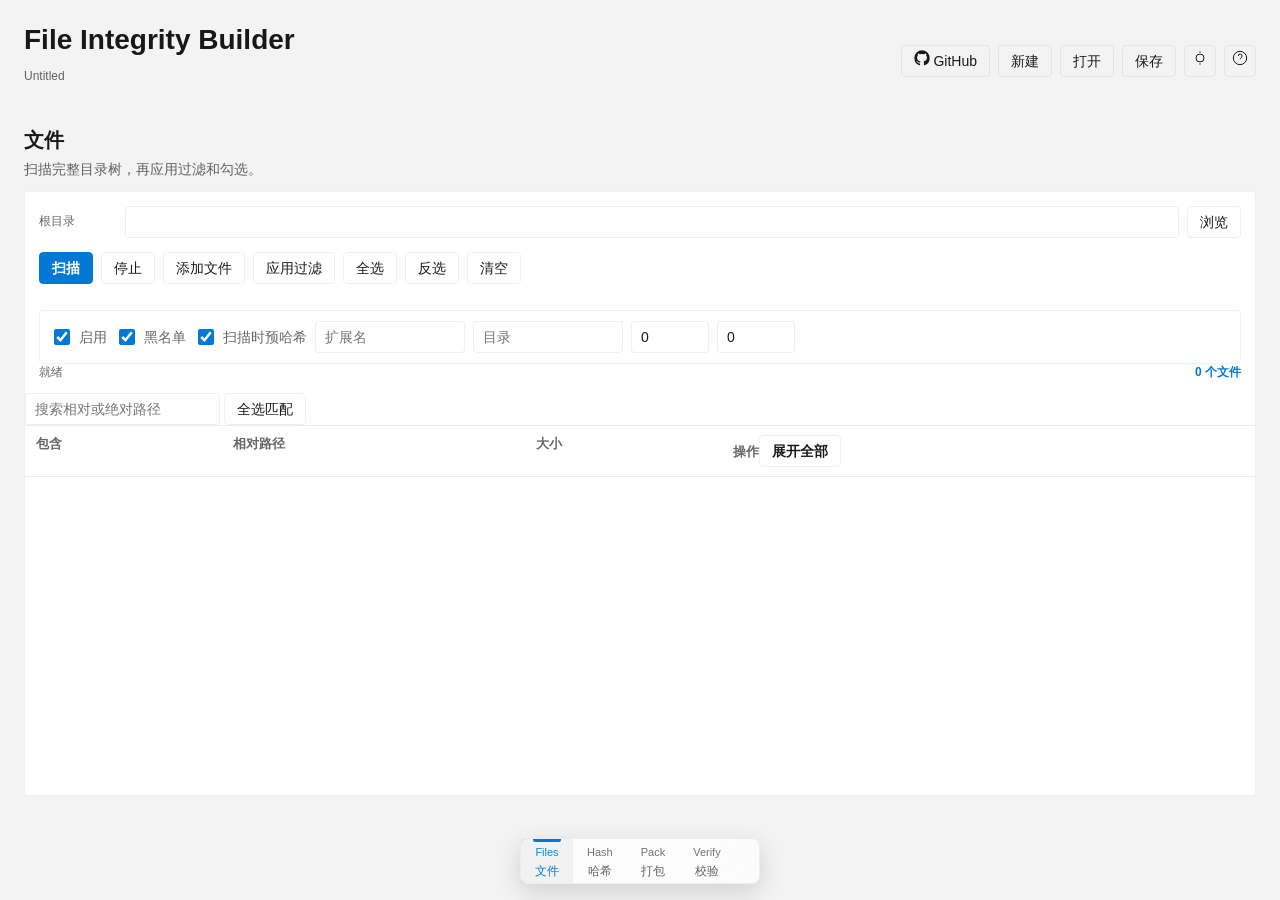
<file: crates/builder/ui/index.html>
<!doctype html>
<html lang="zh-CN">
  <head>
    <meta charset="utf-8" />
    <meta name="viewport" content="width=device-width, initial-scale=1" />
    <title>File Integrity Builder</title>
    <link rel="stylesheet" href="styles.css" />
  </head>
  <body>
    <main class="app">
      <header class="topbar">
        <div class="identity">
          <h1>File Integrity Builder</h1>
          <p id="projectName" class="hint">Untitled</p>
        </div>
        <div class="topbar-actions">
          <button id="openGitHub" class="ghost" aria-label="打开 GitHub 仓库" title="打开 GitHub 仓库">
            <svg viewBox="0 0 24 24" aria-hidden="true" class="brand-icon">
              <path d="M12 .5A11.5 11.5 0 0 0 .5 12a11.5 11.5 0 0 0 7.86 10.92c.58.1.79-.25.79-.55v-2.16c-3.2.7-3.88-1.36-3.88-1.36-.53-1.34-1.29-1.7-1.29-1.7-1.05-.72.08-.7.08-.7 1.16.08 1.77 1.19 1.77 1.19 1.03 1.77 2.7 1.26 3.36.96.1-.75.4-1.26.73-1.55-2.55-.29-5.24-1.28-5.24-5.7 0-1.26.45-2.29 1.19-3.1-.12-.29-.52-1.46.11-3.05 0 0 .97-.31 3.18 1.18a11 11 0 0 1 5.8 0c2.2-1.49 3.17-1.18 3.17-1.18.63 1.59.23 2.76.11 3.05.74.81 1.19 1.84 1.19 3.1 0 4.43-2.7 5.4-5.27 5.69.42.36.79 1.08.79 2.17v3.21c0 .3.21.66.8.55A11.5 11.5 0 0 0 23.5 12A11.5 11.5 0 0 0 12 .5z"/>
            </svg>
            GitHub
          </button>
          <button id="newProject" class="ghost">新建</button>
          <button id="openProject" class="ghost">打开</button>
          <button id="saveProject" class="ghost">保存</button>
          <button id="themeToggle" class="ghost icon-button" aria-label="切换主题" title="切换主题">
            <svg viewBox="0 0 24 24" aria-hidden="true"><path d="M12 4V2m0 20v-2m0-14a6 6 0 100 12 6 6 0 000-12z"/></svg>
          </button>
          <button id="tutorialButton" class="ghost icon-button" aria-label="教程" title="教程">
            <svg viewBox="0 0 24 24" aria-hidden="true">
              <circle cx="12" cy="12" r="10" />
              <path d="M9.4 9a2.8 2.8 0 1 1 5.2 1.4c0 1.7-2.6 2.2-2.6 3.6" />
              <path d="M12 17.2h.01" />
            </svg>
          </button>
        </div>
      </header>

      <section id="panel-files" class="page">
        <div class="page-header">
          <h2>文件</h2>
          <p>扫描完整目录树，再应用过滤和勾选。</p>
        </div>
        <section class="card">
          <div class="field-row">
            <label class="field-label" for="rootPath">根目录</label>
            <input id="rootPath" type="text" autocomplete="off" spellcheck="false" />
            <button id="browseRoot" class="ghost">浏览</button>
          </div>
          <div class="toolbar">
            <button id="scan" class="primary">扫描</button>
            <button id="stopScan" class="ghost">停止</button>
            <button id="addFiles" class="ghost">添加文件</button>
            <button id="applyFilters" class="ghost">应用过滤</button>
            <button id="selectAll" class="ghost">全选</button>
            <button id="invertSelection" class="ghost">反选</button>
            <button id="clearFiles" class="ghost">清空</button>
          </div>
          <div class="filters">
            <label><input id="filterEnabled" type="checkbox" checked /> 启用</label>
            <label><input id="filterBlacklist" type="checkbox" checked /> 黑名单</label>
            <label><input id="prehashEnabled" type="checkbox" checked /> 扫描时预哈希</label>
            <input id="extensions" type="text" placeholder="扩展名" />
            <input id="folders" type="text" placeholder="目录" />
            <input id="minSize" type="number" min="0" value="0" title="最小 KB" />
            <input id="maxSize" type="number" min="0" value="0" title="最大 KB" />
          </div>
          <div class="status-row">
            <span id="scanStatus" class="hint" aria-live="polite">就绪</span>
            <span id="fileCount" class="badge">0 个文件</span>
          </div>
          <div class="table-tools">
            <input id="fileSearch" type="search" placeholder="搜索相对或绝对路径" aria-label="搜索相对或绝对路径" />
            <button id="selectAllMatches" class="ghost">全选匹配</button>
          </div>
          <div class="table-wrap">
            <table>
              <thead>
                <tr><th>包含</th><th>相对路径</th><th>大小</th><th><span>操作</span><button id="expandAllFiles" class="ghost" aria-pressed="false">展开全部</button></th></tr>
              </thead>
              <tbody id="fileRows"></tbody>
            </table>
          </div>
        </section>
      </section>

      <section id="panel-hashes" class="page hidden">
        <div class="page-header">
          <h2>哈希</h2>
          <p>并行计算校验值，支持暂停与导出。</p>
        </div>
        <section class="card">
          <div class="toolbar">
            <label class="field-label" for="algorithm">算法</label>
            <select id="algorithm">
              <option value="sha256">SHA-256</option>
              <option value="sha512">SHA-512</option>
              <option value="md5">MD5</option>
            </select>
            <button id="startHash" class="primary">开始</button>
            <button id="pauseHash" class="ghost">暂停</button>
            <button id="stopHash" class="ghost">停止</button>
          </div>
          <div class="progress"><div id="hashBar"></div></div>
          <div class="status-row">
            <span id="hashStatus" class="hint" aria-live="polite">就绪</span>
            <span id="hashStats" class="badge">0 / 0</span>
          </div>
          <div class="table-wrap">
            <table>
              <thead><tr><th>状态</th><th>路径</th><th>哈希</th></tr></thead>
              <tbody id="hashRows"><tr><td colspan="3" class="empty">尚无结果</td></tr></tbody>
            </table>
          </div>
        </section>
      </section>

      <section id="panel-package" class="page hidden">
        <div class="page-header">
          <h2>打包</h2>
          <p>一键生成发布包；下方保留手动生成与高级配置。</p>
        </div>
        <section class="card">
          <h3 class="card-title">一键发布包</h3>
          <div class="form-grid">
            <label class="field-label" for="releaseChecklistName">发布清单</label>
            <select id="releaseChecklistName"></select>
          </div>
          <div class="status-row">
            <span id="releaseChecklistStatus" class="hint">尚未计算哈希；一键发布会自动生成 checksums.csv</span>
          </div>
          <div class="form-grid">
            <label class="field-label" for="packPath">发布根目录</label>
            <div class="input-row"><input id="packPath" type="text" spellcheck="false" /><button id="browsePack" class="ghost">浏览</button></div>
          </div>
          <div class="toolbar">
            <button id="createReleasePackage" class="primary">一键生成并打包</button>
          </div>
          <div class="status-row"><span id="releaseStatus" class="hint" aria-live="polite">就绪</span></div>
        </section>

        <details class="advanced-panel">
          <summary>高级配置</summary>

        <section class="card">
          <h3 class="card-title">校验记录</h3>
          <div class="form-grid">
            <label class="field-label" for="recordPath">校验记录 (.fitrec)</label>
            <div class="input-row"><input id="recordPath" type="text" spellcheck="false" /><button id="browseRecord" class="ghost">浏览</button></div>
            <label class="field-label" for="privateKeyPath">Ed25519 私钥</label>
            <div class="input-row"><input id="privateKeyPath" type="text" spellcheck="false" /><button id="browseKey" class="ghost">浏览</button><button id="makeKey" class="ghost">生成</button></div>
          </div>
          <div id="fitOutputWarning" class="warning-note hidden"></div>
        </section>

        <section class="card">
          <h3 class="card-title">文件恢复档案</h3>
          <div class="form-grid">
            <label class="field-label" for="recoveryMode">恢复模式</label>
            <select id="recoveryMode">
              <option value="crossFile" selected>跨文件整文件（推荐）</option>
              <option value="singleFile">单文件损坏修复</option>
              <option value="dual">单文件 + 跨文件</option>
            </select>
            <label class="field-label" for="dataShards">数据分片</label><input id="dataShards" type="number" min="1" max="254" value="16" />
            <label class="field-label" for="parityShards">纠错分片</label><input id="parityShards" type="number" min="1" max="254" value="4" />
            <label class="field-label" for="shardSize">分片大小 (MiB)</label><input id="shardSize" type="number" min="0.0625" step="0.0625" value="1" />
          </div>
          <div class="estimate-row">
            <span>预计恢复档案</span><strong id="recoveryEstimate">--</strong>
            <span>预计总输出</span><strong id="recoveryTotalEstimate">--</strong>
            <span>预计可恢复</span><strong id="recoveryRecoverable">--</strong>
            <span class="hint" id="recoveryEstimateDetail">选择源目录后自动计算</span>
          </div>
          <div class="toolbar">
            <button id="generate" class="primary">生成记录和纠错档案</button>
          </div>
          <div class="progress"><div id="recordBar"></div></div>
          <div class="status-row"><span id="recordStatus" class="hint" aria-live="polite">就绪</span></div>
        </section>

        <section class="card">
          <h3 class="card-title">验证器打包</h3>
          <div class="form-grid">
            <label class="field-label" for="verifierPath">验证器 EXE</label>
            <div class="input-row"><input id="verifierPath" type="text" readonly spellcheck="false" /><button id="locateVerifier" class="ghost">查找</button></div>
          </div>
          <div class="toolbar">
            <button id="packVerifier" class="ghost">打包验证器</button>
          </div>
        </section>

        <section class="card">
          <h3 class="card-title">清单管理</h3>
          <div class="toolbar">
            <select id="checklistName"></select>
            <button id="newChecklist" class="ghost">新建</button>
            <button id="deleteChecklist" class="ghost">删除</button>
          </div>
          <div class="form-grid">
            <label class="field-label" for="checksumPath">校验文件（可选）</label>
            <div class="input-row"><input id="checksumPath" type="text" spellcheck="false" /><button id="browseChecksum" class="ghost">浏览</button></div>
            <label class="field-label">格式</label>
            <div class="segmented">
              <label><input type="radio" name="checksumFormat" value="csv" checked /> CSV</label>
              <label><input type="radio" name="checksumFormat" value="sfv" /> SFV</label>
            </div>
            <label class="field-label" for="password">密码</label>
            <input id="password" type="password" autocomplete="new-password" />
          </div>
          <div class="toolbar">
            <button id="exportChecksum" class="primary">导出</button>
            <button id="importChecksum" class="ghost">导入</button>
            <button id="encryptChecksum" class="ghost">加密</button>
            <button id="decryptChecksum" class="ghost">解密导入</button>
            <button id="signChecksum" class="ghost">签名</button>
            <button id="verifyChecksum" class="ghost">验证签名</button>
          </div>
          <div class="status-row"><span id="checksumStatus" class="hint" aria-live="polite">就绪</span></div>
          <div class="table-wrap">
            <table>
              <thead><tr><th>状态</th><th>路径</th><th>哈希</th></tr></thead>
              <tbody id="checklistRows"><tr><td colspan="3" class="empty">尚无条目</td></tr></tbody>
            </table>
          </div>
        </section>
        </details>

        <section class="card help-card">
          <h3>恢复 / 纠错码使用方法</h3>
          <p>一键发布会把 <code>.fitrec</code>、<code>.fitrec.pub</code>、<code>.fitrec.parity</code> 和 <code>checksums.csv</code> 放入发布根目录下的 <code>.fit-support</code>；Verifier 会自动查找该目录。私钥不会放入发布包。</p>
          <ul>
            <li><strong>源目录隔离：</strong>尽量把发布根目录与源目录分开；若必须放在一起，程序会自动排除 <code>.fit-support</code>。</li>
            <li><strong>跨文件模式：</strong>按大小相近的文件分组，每个文件占用一个 lane。默认 16 + 4 约增加 25% 档案体积；一个文件完全缺失时，可使用同组健康文件和 parity 重建。</li>
            <li><strong>单文件模式：</strong>适合只保护损坏文件。8 + 4 可修复一个文件内 4 个坏分片，但默认不能重建已删除文件。</li>
            <li><strong>双层模式：</strong>先尝试单文件修复，缺失文件再用跨文件 parity 重建。体积约等于两种模式相加。</li>
            <li><strong>恢复目标：</strong>恢复文件写入单独输出目录，原始文件不会被覆写。若整个目录都不存在，仅靠 parity-only 档案无法凭空还原所有文件。</li>
            <li><strong>分发：</strong>校验至少需要 <code>.fitrec</code> 和 <code>.fitrec.pub</code>；要恢复文件还要给接收方 <code>.fitrec.parity</code>。Ed25519 私钥不要分发，单独保存在安全位置。</li>
            <li><strong>验证端操作：</strong>在「校验」页选择目标目录、记录和公钥；在「恢复」页选择 <code>.fitrec.parity</code>、目标目录和输出目录。</li>
          </ul>
        </section>
      </section>

      <section id="panel-verify" class="page hidden">
        <div class="page-header">
          <h2>校验</h2>
          <p>可选：用于发布前预检；接收方通常直接使用 Verifier。</p>
        </div>
        <section class="card">
          <div class="field-row">
            <label class="field-label" for="verifyPath">验证目录</label>
            <input id="verifyPath" type="text" autocomplete="off" spellcheck="false" />
            <button id="browseVerify" class="ghost">浏览</button>
          </div>
          <div class="toolbar">
            <button id="simulate" class="primary">开始验证</button>
            <button id="stopVerify" class="ghost">停止</button>
          </div>
          <div class="progress"><div id="verifyBar"></div></div>
          <div class="status-row"><span id="recordStatus" class="hint" aria-live="polite">就绪</span></div>
          <div class="summary">
            <div><span>通过</span><strong id="passed">0</strong></div>
            <div><span>失败</span><strong id="failed">0</strong></div>
            <div><span>缺失</span><strong id="missing">0</strong></div>
            <div><span>多余</span><strong id="extra">0</strong></div>
          </div>
          <div class="table-wrap details">
            <table>
              <thead><tr><th>状态</th><th>路径</th><th>期望</th><th>实际</th></tr></thead>
              <tbody id="verifyRows"><tr><td colspan="4" class="empty">尚无结果</td></tr></tbody>
            </table>
          </div>
        </section>
      </section>
    </main>

    <nav class="floating-nav" aria-label="主要导航">
      <button class="nav-item active" data-panel="panel-files" aria-current="page" data-tooltip="扫描目录树，管理包含与排除文件"><span class="icon">Files</span><span>文件</span></button>
      <button class="nav-item" data-panel="panel-hashes" data-tooltip="并行计算校验值，支持暂停、停止与进度"><span class="icon">Hash</span><span>哈希</span></button>
      <button class="nav-item" data-panel="panel-package" data-tooltip="生成签名记录和文件纠错档案，并打包验证器"><span class="icon">Pack</span><span>打包</span></button>
      <button class="nav-item" data-panel="panel-verify" data-tooltip="模拟目标目录验证，查看通过、缺失与多余文件"><span class="icon">Verify</span><span>校验</span></button>
    </nav>
    <div id="tutorialOverlay" class="tour-overlay" hidden role="dialog" aria-modal="true" aria-labelledby="tutorialTitle">
      <div class="tour-shade" data-edge="all"></div>
      <div class="tour-shade" data-edge="top"></div>
      <div class="tour-shade" data-edge="bottom"></div>
      <div class="tour-shade" data-edge="left"></div>
      <div class="tour-shade" data-edge="right"></div>
      <div class="tour-highlight"></div>
      <section class="tour-card">
        <header class="tour-card-header">
          <h2 id="tutorialTitle"></h2>
          <span id="tutorialProgress"></span>
        </header>
        <p id="tutorialBody"></p>
        <ul id="tutorialPoints" class="tour-points" hidden></ul>
        <footer class="tour-actions">
          <button id="tutorialSkip" class="ghost">跳过</button>
          <div class="tour-nav">
            <button id="tutorialPrev" class="ghost">上一步</button>
            <button id="tutorialNext" class="primary">下一步</button>
          </div>
        </footer>
      </section>
    </div>
    <div id="toastHost" class="toast-host" aria-live="polite"></div>
    <script src="app.js"></script>
  </body>
</html>
</file>
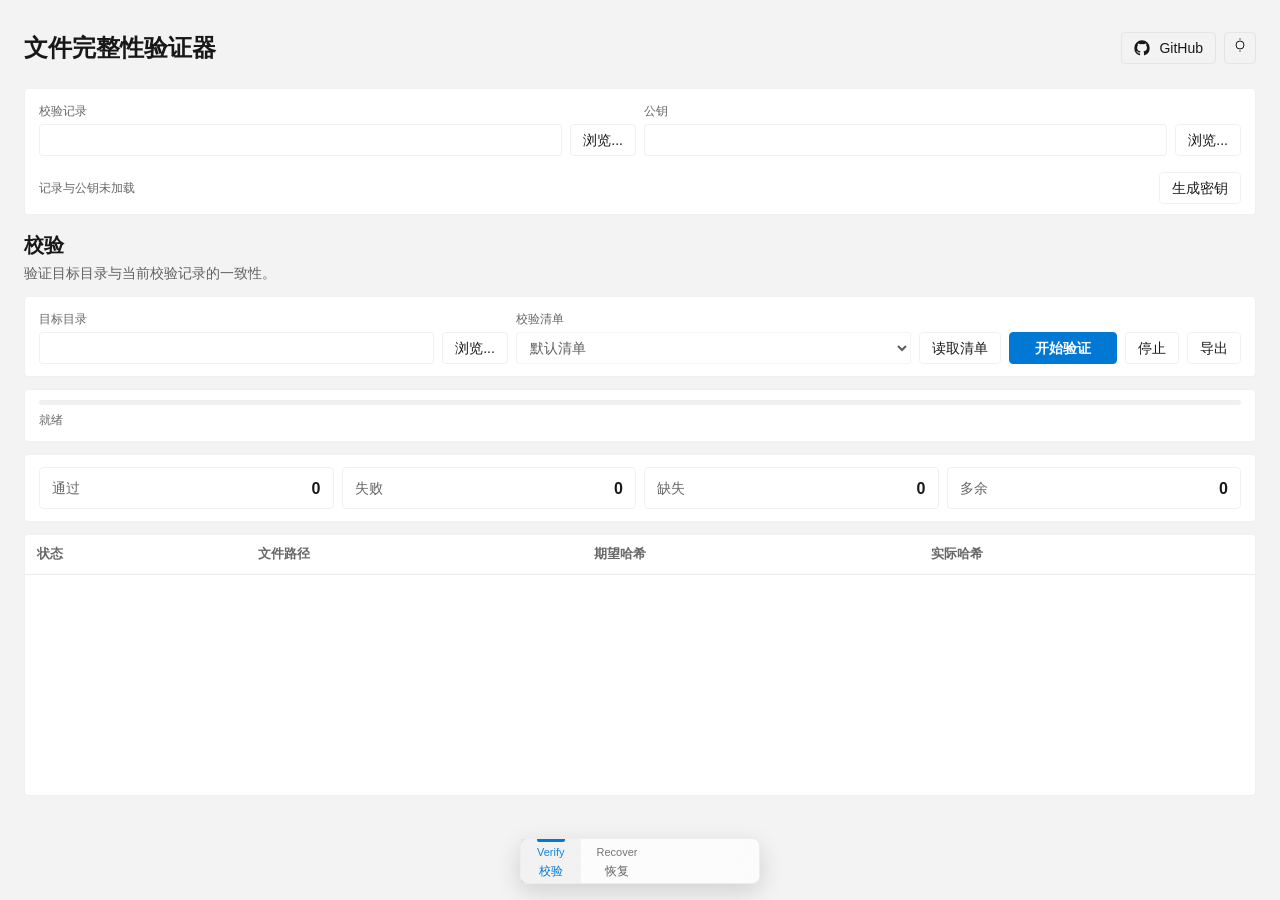
<file: crates/verifier/ui/index.html>
<!doctype html>
<html lang="zh-CN">
  <head>
    <meta charset="utf-8" />
    <meta name="viewport" content="width=device-width, initial-scale=1" />
    <title>File Integrity Verifier</title>
    <link rel="stylesheet" href="styles.css" />
  </head>
  <body>
    <main class="app">
      <header class="topbar">
        <h1>文件完整性验证器</h1>
        <div class="topbar-actions">
          <button id="openGitHub" class="ghost" aria-label="打开 GitHub 仓库" title="打开 GitHub 仓库">
            <svg viewBox="0 0 24 24" aria-hidden="true" class="brand-icon">
              <path d="M12 .5A11.5 11.5 0 0 0 .5 12a11.5 11.5 0 0 0 7.86 10.92c.58.1.79-.25.79-.55v-2.16c-3.2.7-3.88-1.36-3.88-1.36-.53-1.34-1.29-1.7-1.29-1.7-1.05-.72.08-.7.08-.7 1.16.08 1.77 1.19 1.77 1.19 1.03 1.77 2.7 1.26 3.36.96.1-.75.4-1.26.73-1.55-2.55-.29-5.24-1.28-5.24-5.7 0-1.26.45-2.29 1.19-3.1-.12-.29-.52-1.46.11-3.05 0 0 .97-.31 3.18 1.18a11 11 0 0 1 5.8 0c2.2-1.49 3.17-1.18 3.17-1.18.63 1.59.23 2.76.11 3.05.74.81 1.19 1.84 1.19 3.1 0 4.43-2.7 5.4-5.27 5.69.42.36.79 1.08.79 2.17v3.21c0 .3.21.66.8.55A11.5 11.5 0 0 0 23.5 12A11.5 11.5 0 0 0 12 .5z"/>
            </svg>
            GitHub
          </button>
          <button id="themeToggle" class="ghost icon-button" aria-label="切换主题" title="切换主题">
            <svg viewBox="0 0 24 24" aria-hidden="true"><path d="M12 4V2m0 20v-2m0-14a6 6 0 100 12 6 6 0 000-12z"/></svg>
          </button>
        </div>
      </header>

      <section class="panel source-panel" aria-label="记录来源">
        <label>
          <span>校验记录</span>
          <input id="recordPath" type="text" autocomplete="off" spellcheck="false" />
        </label>
        <button id="browseRecord" class="ghost">浏览...</button>

        <label>
          <span>公钥</span>
          <input id="publicKeyPath" type="text" autocomplete="off" spellcheck="false" />
        </label>
        <button id="browsePublicKey" class="ghost">浏览...</button>

        <div class="source-status">
          <span id="sourceStatus" class="hint">记录与公钥未加载</span>
          <button id="makeKey" class="ghost">生成密钥</button>
        </div>
      </section>

      <section id="panel-verify" class="page active">
        <div class="page-header">
          <h2>校验</h2>
          <p>验证目标目录与当前校验记录的一致性。</p>
        </div>

        <section class="panel controls">
          <label>
            <span>目标目录</span>
            <input id="targetPath" type="text" autocomplete="off" spellcheck="false" />
          </label>
          <button id="browseTarget" class="ghost">浏览...</button>

          <label>
            <span>校验清单</span>
            <select id="checklistName" disabled>
              <option value="">默认清单</option>
            </select>
          </label>
          <button id="inspectRecord" class="ghost">读取清单</button>

          <div class="button-group">
            <button id="start" class="primary">开始验证</button>
            <button id="stop" class="ghost">停止</button>
            <button id="export" class="ghost">导出</button>
          </div>
        </section>

        <section class="panel progress-panel">
          <div class="progress"><div id="progressBar"></div></div>
          <div id="verifyStatus" class="hint" aria-live="polite">就绪</div>
        </section>

        <section class="panel summary">
          <div class="summary-item"><span>通过</span><strong id="passed">0</strong></div>
          <div class="summary-item"><span>失败</span><strong id="failed">0</strong></div>
          <div class="summary-item"><span>缺失</span><strong id="missing">0</strong></div>
          <div class="summary-item"><span>多余</span><strong id="extra">0</strong></div>
        </section>

        <section class="panel results">
          <table>
            <thead>
              <tr>
                <th>状态</th>
                <th>文件路径</th>
                <th>期望哈希</th>
                <th>实际哈希</th>
              </tr>
            </thead>
            <tbody id="results"></tbody>
          </table>
        </section>
      </section>

      <section id="panel-recovery" class="page hidden">
        <div class="page-header">
          <h2>恢复</h2>
          <p>从 .fitrec.parity 档案重建损坏或缺失的目标文件。</p>
        </div>

        <section class="panel recovery-quick">
          <div class="quick-copy">
            <h3>一键修复</h3>
            <p>自动读取发布包的 <code>.fit-support</code>；重建文件写入独立时间戳目录，不会覆盖原文件。</p>
          </div>
          <div class="button-group">
            <button id="quickRecovery" class="primary">一键修复</button>
            <button id="stopRecovery" class="ghost">停止</button>
          </div>
        </section>

        <details id="recoveryAdvanced" class="panel advanced-panel">
          <summary>高级设置</summary>
          <div class="advanced-body">
            <section class="recovery-controls">
              <label>
                <span>恢复档案</span>
                <input id="recoveryPath" type="text" autocomplete="off" spellcheck="false" />
              </label>
              <button id="browseRecovery" class="ghost">浏览...</button>

              <label>
                <span>目标目录</span>
                <input id="recoveryTargetPath" type="text" autocomplete="off" spellcheck="false" />
              </label>
              <button id="browseRecoveryTarget" class="ghost">浏览...</button>

              <label>
                <span>恢复输出目录</span>
                <input id="recoveryOutputPath" type="text" autocomplete="off" spellcheck="false" />
              </label>
              <button id="browseRecoveryOutput" class="ghost">浏览...</button>

              <div class="button-group">
                <button id="inspectRecovery" class="ghost">读取档案</button>
                <button id="startRecovery" class="primary">手动恢复</button>
              </div>
            </section>
          </div>
        </details>

        <section class="panel progress-panel">
          <div class="progress"><div id="recoveryProgressBar"></div></div>
          <div id="recoveryStatus" class="hint" aria-live="polite">就绪</div>
        </section>

        <section class="panel summary five">
          <div class="summary-item"><span>已修复</span><strong id="repaired">0</strong></div>
          <div class="summary-item"><span>健康</span><strong id="healthy">0</strong></div>
          <div class="summary-item"><span>无法恢复</span><strong id="unrecoverable">0</strong></div>
          <div class="summary-item"><span>失败</span><strong id="recoveryFailed">0</strong></div>
          <div class="summary-item"><span>文件数</span><strong id="recoveryTotal">0</strong></div>
        </section>

        <section class="panel results">
          <table>
            <thead>
              <tr>
                <th>状态</th>
                <th>文件路径</th>
                <th>说明</th>
              </tr>
            </thead>
            <tbody id="recoveryResults"></tbody>
          </table>
        </section>

        <section class="panel recovery-help">
          <div class="help-body">
            <p><strong>一键修复：</strong>自动使用 <code>.fit-support</code> 中的恢复档案和公钥；输出目录在 <code>.fit-support/recovered-...</code> 下。</p>
            <p><strong>高级流程：</strong>展开高级设置后，可手动选择 <code>.fitrec.parity</code>、受损目标目录和输出目录。</p>
            <p><strong>容量：</strong>每个文件按 1 MiB 分片做 Reed-Solomon。例如 8 数据分片 + 4 纠错分片，最多可修复该文件 4 个损坏分片。</p>
            <p><strong>输出规则：</strong>健康文件只记录状态；损坏或缺失文件重建到输出目录，原始目标文件不会被覆写。</p>
            <p><strong>缺失文件：</strong>只有当纠错分片数量不小于数据分片时才能从纯纠错分片重建；默认 8 + 4 无法重建整文件缺失。</p>
            <p><strong>密钥：</strong>私钥用于生成新记录，请单独保管；公钥用于验证，可随记录分发。</p>
          </div>
        </section>
      </section>
    </main>

    <nav class="floating-nav" aria-label="主要导航">
      <button class="nav-item active" data-panel="panel-verify" aria-current="page" data-tooltip="验证目标目录与校验记录">
        <span class="icon">Verify</span><span>校验</span>
      </button>
      <button class="nav-item" data-panel="panel-recovery" data-tooltip="使用 .fitrec.parity 重建损坏或缺失的目标文件">
        <span class="icon">Recover</span><span>恢复</span>
      </button>
    </nav>
    <script src="app.js"></script>
  </body>
</html>
</file>
<file: crates/builder/ui/styles.css>
:root {
  color-scheme: light;
  --app-layer: #f3f3f3;
  --card: #ffffff;
  --text-primary: rgba(0, 0, 0, 0.9);
  --text-secondary: rgba(0, 0, 0, 0.6);
  --text-tertiary: rgba(0, 0, 0, 0.45);
  --text-disabled: rgba(0, 0, 0, 0.36);
  --subtle-fill: rgba(0, 0, 0, 0.04);
  --secondary-fill: rgba(0, 0, 0, 0.06);
  --stroke-default: rgba(0, 0, 0, 0.06);
  --stroke-divider: rgba(0, 0, 0, 0.08);
  --nav-bg: rgba(255, 255, 255, 0.7);
  --select-bg: #ffffff;
  --accent: #0078d4;
  --accent-hover: #429ce3;
  --accent-pressed: #005a9e;
  --accent-text: #ffffff;
  --success: #0f7b0f;
  --caution: #9d5d00;
  --critical: #c42b1c;
  --shadow: 0 8px 24px rgba(0, 0, 0, 0.14);
}

body[data-theme="dark"] {
  color-scheme: dark;
  --app-layer: #202020;
  --card: rgba(255, 255, 255, 0.05);
  --text-primary: #ffffff;
  --text-secondary: rgba(255, 255, 255, 0.79);
  --text-tertiary: rgba(255, 255, 255, 0.54);
  --text-disabled: rgba(255, 255, 255, 0.36);
  --subtle-fill: rgba(255, 255, 255, 0.06);
  --secondary-fill: rgba(255, 255, 255, 0.08);
  --stroke-default: rgba(255, 255, 255, 0.07);
  --stroke-divider: rgba(255, 255, 255, 0.08);
  --nav-bg: rgba(255, 255, 255, 0.08);
  --select-bg: #2d2d2d;
  --accent: #4cc2ff;
  --accent-hover: #62cdff;
  --accent-pressed: #0093f9;
  --accent-text: #000000;
  --success: #6ccb5f;
  --caution: #fce100;
  --critical: #ff99a4;
  --shadow: 0 8px 24px rgba(0, 0, 0, 0.36);
}

* { box-sizing: border-box; }

body {
  margin: 0;
  height: 100vh;
  overflow: hidden;
  background: var(--app-layer);
  color: var(--text-primary);
  font-family: "Segoe UI Variable Text", "Segoe UI", "Microsoft YaHei UI", sans-serif;
  font-size: 14px;
  line-height: 1.45;
}

.app {
  display: flex;
  flex-direction: column;
  height: 100vh;
  min-height: 100vh;
  overflow-y: auto;
  padding: 24px 24px 104px;
}

.topbar {
  position: sticky;
  top: 0;
  z-index: 3;
  display: flex;
  align-items: center;
  justify-content: space-between;
  gap: 16px;
  min-height: 48px;
  margin-bottom: 16px;
  padding-bottom: 12px;
  background: var(--app-layer);
}

.identity h1 {
  margin: 0;
  font-family: "Segoe UI Variable Display", "Segoe UI", sans-serif;
  font-size: 28px;
  font-weight: 600;
  line-height: 1.15;
  letter-spacing: 0;
}

.topbar-actions {
  display: flex;
  align-items: center;
  gap: 8px;
}

.page {
  display: flex;
  flex-direction: column;
  flex: 1 1 auto;
  width: 100%;
  min-width: 0;
}

.page:not(.hidden) {
  animation: page-in 180ms cubic-bezier(0.16, 1, 0.3, 1) both;
}

@keyframes page-in {
  from {
    opacity: 0;
    transform: translateY(6px);
  }

  to {
    opacity: 1;
    transform: translateY(0);
  }
}

.page-header {
  margin-bottom: 12px;
}

.page-header h2 {
  margin: 0 0 4px;
  font-family: "Segoe UI Variable Display", "Segoe UI", sans-serif;
  font-size: 20px;
  font-weight: 600;
}

.page-header p {
  margin: 0;
  color: var(--text-secondary);
}

.card {
  display: flex;
  flex-direction: column;
  background: var(--card);
  border: 1px solid var(--stroke-default);
  border-radius: 4px;
  overflow: hidden;
}

.page > .card {
  flex: 1 1 auto;
  min-height: 0;
}

#panel-package > .card {
  flex: 0 0 auto;
}

.card + .card { margin-top: 12px; }

.advanced-panel {
  margin-bottom: 12px;
  border: 1px solid var(--stroke-default);
  border-radius: 4px;
  background: var(--card);
  overflow: hidden;
}

.advanced-panel summary {
  padding: 14px;
  cursor: pointer;
  font-weight: 600;
  user-select: none;
}

.advanced-panel[open] summary {
  border-bottom: 1px solid var(--stroke-default);
}

.advanced-panel .card {
  margin-top: 12px;
}

.advanced-panel .card:last-child {
  margin-bottom: 12px;
}

.toolbar {
  display: flex;
  align-items: center;
  flex-wrap: wrap;
  gap: 8px;
  padding: 14px;
}

.toolbar input,
.toolbar select {
  min-width: 120px;
}

.field-row {
  display: flex;
  align-items: center;
  gap: 8px;
  padding: 14px 14px 0;
}

.field-row input {
  flex: 1;
  min-width: 0;
}

.field-label {
  color: var(--text-secondary);
  font-size: 12px;
  min-width: 78px;
}

.filters {
  display: flex;
  align-items: center;
  flex-wrap: wrap;
  gap: 8px;
  margin: 12px 14px 0;
  padding: 10px;
  border: 1px solid var(--stroke-default);
  border-radius: 4px;
}

.filters label {
  display: flex;
  align-items: center;
  gap: 6px;
  color: var(--text-secondary);
}

.filters input[type="text"] { width: 150px; }
.filters input[type="number"] { width: 78px; }

.status-row {
  display: flex;
  align-items: center;
  justify-content: space-between;
  gap: 10px;
  padding: 0 14px 12px;
}

.hint {
  color: var(--text-secondary);
  font-size: 12px;
  overflow: hidden;
  text-overflow: ellipsis;
  white-space: nowrap;
}

.warning-note {
  margin: 12px 14px 0;
  padding: 10px 12px;
  border: 1px solid var(--caution);
  border-radius: 4px;
  color: var(--text-primary);
  background: color-mix(in srgb, var(--caution) 12%, transparent);
  font-size: 12px;
  line-height: 1.5;
}

.badge {
  color: var(--accent);
  font-size: 12px;
  font-weight: 600;
  white-space: nowrap;
}

.progress {
  height: 5px;
  margin: 0 14px 12px;
  overflow: hidden;
  border-radius: 999px;
  background: var(--secondary-fill);
}

.progress div {
  width: 0;
  height: 100%;
  background: var(--accent);
  transition: width 180ms cubic-bezier(0.16, 1, 0.3, 1);
}

.table-wrap {
  min-height: 240px;
  max-height: none;
  flex: 1 1 auto;
  overflow: auto;
  border-top: 1px solid var(--stroke-divider);
}

.table-wrap.details {
  max-height: 42vh;
  flex: 0 1 auto;
}

table {
  width: 100%;
  border-collapse: collapse;
  font-size: 13px;
}

th,
td {
  padding: 9px 11px;
  border-bottom: 1px solid var(--stroke-divider);
  text-align: left;
  vertical-align: top;
  word-break: break-all;
}

th {
  position: sticky;
  top: 0;
  z-index: 1;
  background: var(--card);
  color: var(--text-secondary);
  font-weight: 600;
}

td.empty {
  color: var(--text-tertiary);
  padding: 28px;
  text-align: center;
}

#fileRows td,
#hashRows td,
#checklistRows td,
#verifyRows td {
  height: 36px;
  padding: 7px 11px;
  white-space: nowrap;
  overflow: hidden;
  text-overflow: ellipsis;
}

#fileRows td:nth-child(2),
#hashRows td:nth-child(2),
#checklistRows td:nth-child(2),
#verifyRows td:nth-child(2) {
  max-width: 46vw;
}

#hashRows td:nth-child(3),
#checklistRows td:nth-child(3),
#verifyRows td:nth-child(4) {
  max-width: 32vw;
}

td.virtual-spacer {
  padding: 0;
  border-bottom: 0;
}

td.hash-text,
.hash-text {
  font-family: "Cascadia Mono", Consolas, monospace;
  font-size: 13px;
}

.form-grid {
  display: grid;
  grid-template-columns: 112px minmax(0, 1fr);
  gap: 10px 12px;
  align-items: center;
  padding: 14px 14px 0;
}

.form-grid label.field-label {
  min-width: 0;
}

.form-grid input[type="number"] {
  width: 100%;
}

.estimate-row {
  display: flex;
  align-items: center;
  flex-wrap: wrap;
  gap: 8px 12px;
  margin: 12px 14px 0;
  padding: 10px 12px;
  border: 1px solid var(--stroke-default);
  border-radius: 4px;
  background: var(--subtle-fill);
  transition: border-color 150ms cubic-bezier(0, 0, 0, 1), background-color 150ms cubic-bezier(0, 0, 0, 1);
}

.estimate-row span {
  color: var(--text-secondary);
  font-size: 12px;
}

.estimate-row strong {
  min-width: 76px;
  font-variant-numeric: tabular-nums;
}

.estimate-row .hint {
  margin-left: auto;
  flex: 1 1 220px;
  text-align: right;
}

.input-row {
  display: flex;
  gap: 8px;
}

.input-row input {
  flex: 1;
  min-width: 0;
}

.segmented {
  display: flex;
  gap: 8px;
}

.segmented label {
  display: flex;
  align-items: center;
  gap: 6px;
  height: 32px;
  padding: 0 12px;
  border: 1px solid var(--stroke-default);
  border-radius: 999px;
  background: var(--card);
  color: var(--text-secondary);
}

.summary {
  display: grid;
  grid-template-columns: repeat(4, minmax(0, 1fr));
  gap: 8px;
  padding: 0 14px 12px;
}

.summary > div {
  display: flex;
  align-items: center;
  gap: 8px;
  min-height: 44px;
  padding: 0 12px;
  border: 1px solid var(--stroke-default);
  border-radius: 4px;
}

.summary span {
  color: var(--text-secondary);
}

.summary strong {
  margin-left: auto;
  font-size: 16px;
}

.help-card {
  display: grid;
  gap: 8px;
  padding: 14px;
  color: var(--text-secondary);
}

.card-title {
  margin: 0;
  padding: 14px 14px 0;
  color: var(--text-primary);
  font-family: "Segoe UI Variable Display", "Segoe UI", sans-serif;
  font-size: 15px;
  font-weight: 600;
}

.help-card h3 {
  margin: 0;
  color: var(--text-primary);
  font-family: "Segoe UI Variable Display", "Segoe UI", sans-serif;
  font-size: 15px;
  font-weight: 600;
}

.help-card p,
.help-card li {
  margin: 0;
  font-size: 13px;
  line-height: 1.5;
}

.help-card ul {
  display: grid;
  gap: 6px;
  margin: 0;
  padding-left: 18px;
}

.help-card strong {
  color: var(--text-primary);
}

.help-card code {
  padding: 1px 4px;
  border: 1px solid var(--stroke-default);
  border-radius: 3px;
  background: var(--subtle-fill);
  color: var(--text-primary);
  font-family: "Cascadia Mono", Consolas, monospace;
  font-size: 12px;
}

.floating-nav {
  position: fixed;
  bottom: 16px;
  left: 50%;
  z-index: 4;
  display: flex;
  min-width: 240px;
  max-width: 480px;
  width: max-content;
  transform: translateX(-50%);
  background: var(--nav-bg);
  border: 1px solid var(--stroke-default);
  border-radius: 8px;
  backdrop-filter: blur(20px) saturate(180%);
  box-shadow: var(--shadow);
}

.nav-item {
  position: relative;
  display: grid;
  gap: 2px;
  min-width: 44px;
  min-height: 44px;
  padding: 6px 14px 8px;
  border: 0;
  border-radius: 0;
  background: transparent;
  color: var(--text-secondary);
  font-size: 12px;
  font-weight: 500;
  cursor: pointer;
  transition: color 150ms cubic-bezier(0, 0, 0, 1), background-color 150ms cubic-bezier(0, 0, 0, 1);
}

.nav-item .icon {
  font-family: "Segoe UI Variable Display", "Segoe UI", sans-serif;
  font-size: 11px;
  letter-spacing: 0;
  opacity: 0.9;
}

.nav-item::before {
  content: "";
  position: absolute;
  top: 0;
  left: 50%;
  width: 0;
  height: 3px;
  border-radius: 0 0 2px 2px;
  background: var(--accent);
  transform: translateX(-50%);
  transition: width 150ms cubic-bezier(0, 0, 0, 1);
}

.nav-item:hover {
  background: var(--subtle-fill);
}

.nav-item.active {
  background: var(--subtle-fill);
  color: var(--accent);
}

.nav-item.active::before {
  width: 28px;
}

.nav-item::after {
  content: attr(data-tooltip);
  position: absolute;
  bottom: calc(100% + 10px);
  left: 50%;
  z-index: 6;
  width: max-content;
  max-width: min(320px, 72vw);
  padding: 7px 10px;
  border: 1px solid var(--stroke-default);
  border-radius: 4px;
  background: var(--card);
  color: var(--text-primary);
  box-shadow: var(--shadow);
  font-size: 12px;
  line-height: 1.4;
  white-space: normal;
  text-align: left;
  opacity: 0;
  pointer-events: none;
  transform: translateX(-50%) translateY(3px);
  transition: opacity 120ms cubic-bezier(0, 0, 0, 1), transform 120ms cubic-bezier(0, 0, 0, 1);
}

.nav-item:hover::after,
.nav-item:focus-visible::after {
  opacity: 1;
  transform: translateX(-50%) translateY(0);
}

.toast-host {
  position: fixed;
  top: 16px;
  right: 16px;
  z-index: 5;
  display: grid;
  gap: 8px;
  width: min(340px, calc(100vw - 32px));
}

.toast {
  padding: 10px 12px;
  border: 1px solid var(--stroke-default);
  border-left: 3px solid var(--accent);
  border-radius: 4px;
  background: var(--card);
  color: var(--text-primary);
  box-shadow: var(--shadow);
  font-size: 13px;
  animation: toast-in 160ms cubic-bezier(0.16, 1, 0.3, 1) both;
}

@keyframes toast-in {
  from {
    opacity: 0;
    transform: translateY(-6px) scale(0.98);
  }

  to {
    opacity: 1;
    transform: translateY(0) scale(1);
  }
}

.toast.success { border-left-color: var(--success); }
.toast.warning { border-left-color: var(--caution); }
.toast.error { border-left-color: var(--critical); }

.tour-overlay {
  position: fixed;
  inset: 0;
  z-index: 100;
  pointer-events: none;
}

.tour-shade {
  position: fixed;
  z-index: 100;
  background: rgba(0, 0, 0, 0.55);
  pointer-events: auto;
}

.tour-shade[data-edge="all"] {
  left: 0;
  top: 0;
  width: 100%;
  height: 100%;
}

.tour-highlight {
  position: fixed;
  z-index: 101;
  border: 2px solid var(--accent);
  border-radius: 8px;
  box-shadow: 0 0 0 6px rgba(0, 120, 212, 0.12);
  pointer-events: none;
}

.tour-card {
  position: fixed;
  z-index: 102;
  width: min(420px, calc(100vw - 32px));
  max-height: calc(100vh - 32px);
  padding: 18px;
  overflow-y: auto;
  border: 1px solid var(--stroke-default);
  border-radius: 8px;
  background: var(--card);
  color: var(--text-primary);
  box-shadow: var(--shadow);
  pointer-events: auto;
}

.tour-card-header {
  display: flex;
  align-items: baseline;
  justify-content: space-between;
  gap: 12px;
}

.tour-card-header h2 {
  margin: 0;
  font-family: "Segoe UI Variable Display", "Segoe UI", sans-serif;
  font-size: 18px;
  font-weight: 600;
  line-height: 1.25;
}

.tour-card-header span {
  color: var(--text-tertiary);
  font-size: 12px;
  white-space: nowrap;
}

.tour-card p {
  margin: 10px 0 0;
  color: var(--text-secondary);
  font-size: 13px;
  line-height: 1.55;
}

.tour-points {
  display: grid;
  gap: 6px;
  margin: 10px 0 0;
  padding-left: 18px;
  color: var(--text-secondary);
  font-size: 13px;
  line-height: 1.5;
}

.tour-points strong {
  color: var(--text-primary);
  font-weight: 600;
}

.tour-actions {
  display: flex;
  align-items: center;
  justify-content: space-between;
  gap: 10px;
  margin-top: 18px;
}

.tour-nav {
  display: flex;
  align-items: center;
  gap: 8px;
}

.tour-nav button {
  min-width: 70px;
}

button,
input,
select {
  height: 32px;
  border: 1px solid var(--stroke-default);
  border-radius: 4px;
  background: var(--select-bg);
  color: var(--text-primary);
  font: inherit;
  font-size: 14px;
}

button {
  padding: 0 12px;
  cursor: pointer;
  transition: background-color 150ms cubic-bezier(0, 0, 0, 1), border-color 150ms cubic-bezier(0, 0, 0, 1);
}

button:hover:not(:disabled) {
  background: var(--subtle-fill);
  border-color: var(--accent);
}

button:active:not(:disabled) {
  background: var(--secondary-fill);
  border-color: var(--accent-pressed);
}

button:disabled {
  background: transparent;
  color: var(--text-disabled);
  border-color: var(--stroke-default);
  cursor: not-allowed;
}

button.primary {
  border-color: var(--accent);
  background: var(--accent);
  color: var(--accent-text);
  font-weight: 600;
}

button.primary:hover:not(:disabled) {
  border-color: var(--accent-hover);
  background: var(--accent-hover);
}

button.primary:active:not(:disabled) {
  border-color: var(--accent-pressed);
  background: var(--accent-pressed);
}

.ghost {
  background: transparent;
}

.ghost.active {
  background: var(--secondary-fill);
  border-color: var(--accent);
  color: var(--accent);
}

.icon-button {
  width: 32px;
  padding: 0;
}

.icon-button svg {
  width: 16px;
  height: 16px;
  fill: none;
  stroke: currentColor;
  stroke-width: 1.5;
}

.brand-icon {
  width: 16px;
  height: 16px;
  fill: currentColor;
}

input,
select {
  padding: 0 9px;
  font-size: 14px;
}

body[data-theme="dark"] select option {
  background: #2d2d2d;
  color: var(--text-primary);
}

input:focus-visible,
select:focus-visible,
button:focus-visible,
.nav-item:focus-visible {
  outline: 2px solid var(--accent);
  outline-offset: 2px;
}

input[type="checkbox"],
input[type="radio"] {
  width: 16px;
  height: 16px;
  padding: 0;
  accent-color: var(--accent);
}

.hidden {
  display: none !important;
}

.status-pass,
.pass {
  color: var(--success);
  font-weight: 600;
}

.status-fail,
.fail,
.error {
  color: var(--critical);
  font-weight: 600;
}

.status-missing,
.missing {
  color: var(--caution);
  font-weight: 600;
}

.status-extra,
.extra {
  color: var(--accent);
  font-weight: 600;
}

@media (prefers-reduced-motion: reduce) {
  * {
    transition: none !important;
    animation: none !important;
  }
}

@media (max-width: 820px) {
  .app {
    padding: 16px 16px 96px;
  }

  .identity h1 {
    font-size: 22px;
  }

  .form-grid {
    grid-template-columns: 1fr;
  }

  .field-label {
    min-width: 0;
  }

  .summary {
    grid-template-columns: repeat(2, minmax(0, 1fr));
  }

  .floating-nav {
    width: calc(100% - 32px);
    max-width: 420px;
  }

  .nav-item {
    flex: 1;
  }
}
</file>
<file: crates/verifier/ui/styles.css>
:root {
  color-scheme: light;
  --app-layer: #f3f3f3;
  --card: #ffffff;
  --text-primary: rgba(0, 0, 0, 0.9);
  --text-secondary: rgba(0, 0, 0, 0.6);
  --text-tertiary: rgba(0, 0, 0, 0.45);
  --text-disabled: rgba(0, 0, 0, 0.36);
  --subtle-fill: rgba(0, 0, 0, 0.04);
  --secondary-fill: rgba(0, 0, 0, 0.06);
  --stroke-default: rgba(0, 0, 0, 0.06);
  --stroke-divider: rgba(0, 0, 0, 0.08);
  --nav-bg: rgba(255, 255, 255, 0.7);
  --select-bg: #ffffff;
  --accent: #0078d4;
  --accent-hover: #429ce3;
  --accent-pressed: #005a9e;
  --accent-text: #ffffff;
  --success: #0f7b0f;
  --caution: #9d5d00;
  --critical: #c42b1c;
  --shadow: 0 8px 24px rgba(0, 0, 0, 0.14);
}

body[data-theme="dark"] {
  color-scheme: dark;
  --app-layer: #202020;
  --card: rgba(255, 255, 255, 0.05);
  --text-primary: #ffffff;
  --text-secondary: rgba(255, 255, 255, 0.79);
  --text-tertiary: rgba(255, 255, 255, 0.54);
  --text-disabled: rgba(255, 255, 255, 0.36);
  --subtle-fill: rgba(255, 255, 255, 0.06);
  --secondary-fill: rgba(255, 255, 255, 0.08);
  --stroke-default: rgba(255, 255, 255, 0.07);
  --stroke-divider: rgba(255, 255, 255, 0.08);
  --nav-bg: rgba(255, 255, 255, 0.08);
  --select-bg: #2d2d2d;
  --accent: #4cc2ff;
  --accent-hover: #62cdff;
  --accent-pressed: #0093f9;
  --accent-text: #000000;
  --success: #6ccb5f;
  --caution: #fce100;
  --critical: #ff99a4;
  --shadow: 0 8px 24px rgba(0, 0, 0, 0.36);
}

* {
  box-sizing: border-box;
}

body {
  margin: 0;
  background: var(--app-layer);
  color: var(--text-primary);
  font-family: "Segoe UI Variable Text", "Segoe UI", "Microsoft YaHei UI", sans-serif;
  font-size: 14px;
  line-height: 1.45;
}

.app {
  display: grid;
  grid-template-rows: auto auto minmax(0, 1fr);
  gap: 16px;
  height: 100vh;
  overflow: hidden;
  padding: 24px 24px 104px;
}

.topbar {
  display: flex;
  align-items: center;
  justify-content: space-between;
  gap: 16px;
  min-height: 48px;
}

.topbar-actions {
  display: flex;
  align-items: center;
  gap: 8px;
}

h1 {
  margin: 0;
  font-family: "Segoe UI Variable Display", "Segoe UI", sans-serif;
  font-size: 24px;
  font-weight: 600;
  line-height: 1.15;
}

.panel {
  background: var(--card);
  border: 1px solid var(--stroke-default);
  border-radius: 4px;
}

.source-panel {
  display: grid;
  grid-template-columns: minmax(0, 1fr) auto minmax(0, 1fr) auto;
  gap: 8px;
  align-items: end;
  padding: 14px 14px 10px;
}

.source-status {
  grid-column: 1 / -1;
  display: flex;
  align-items: center;
  justify-content: space-between;
  gap: 12px;
  margin-top: 8px;
}

.page {
  display: flex;
  flex-direction: column;
  gap: 12px;
  min-height: 0;
  height: 100%;
}

.page:not(.hidden) {
  animation: page-in 180ms cubic-bezier(0.16, 1, 0.3, 1) both;
}

@keyframes page-in {
  from {
    opacity: 0;
    transform: translateY(6px);
  }

  to {
    opacity: 1;
    transform: translateY(0);
  }
}

.page.hidden {
  display: none !important;
}

.page-header {
  display: grid;
  gap: 3px;
}

.page-header h2 {
  margin: 0;
  font-family: "Segoe UI Variable Display", "Segoe UI", sans-serif;
  font-size: 20px;
  font-weight: 600;
}

.page-header p {
  margin: 0;
  color: var(--text-secondary);
}

.controls {
  display: grid;
  grid-template-columns: minmax(0, 1fr) auto minmax(0, 1fr) auto auto;
  gap: 8px;
  align-items: end;
  padding: 14px 14px 12px;
}

.button-group {
  display: grid;
  grid-auto-flow: column;
  gap: 8px;
}

.progress-panel {
  display: grid;
  gap: 7px;
  padding: 10px 14px 12px;
}

.progress {
  height: 5px;
  border-radius: 999px;
  background: var(--secondary-fill);
  overflow: hidden;
}

.progress div {
  width: 0;
  height: 100%;
  background: var(--accent);
  transition: width 180ms cubic-bezier(0.16, 1, 0.3, 1);
}

.summary {
  display: grid;
  grid-template-columns: repeat(4, minmax(0, 1fr));
  gap: 8px;
  padding: 12px 14px;
}

.summary.five {
  grid-template-columns: repeat(5, minmax(0, 1fr));
}

.summary-item {
  display: flex;
  align-items: center;
  gap: 8px;
  min-height: 42px;
  padding: 0 12px;
  border: 1px solid var(--stroke-default);
  border-radius: 4px;
}

.summary-item span {
  color: var(--text-secondary);
}

.summary-item strong {
  margin-left: auto;
  font-size: 16px;
}

.results {
  flex: 1 1 auto;
  min-height: 0;
  overflow: auto;
}

table {
  width: 100%;
  border-collapse: collapse;
  font-size: 13px;
}

th,
td {
  padding: 10px 12px;
  border-bottom: 1px solid var(--stroke-divider);
  text-align: left;
  vertical-align: top;
  word-break: break-all;
}

th {
  position: sticky;
  top: 0;
  z-index: 1;
  background: var(--card);
  color: var(--text-secondary);
  font-weight: 600;
}

#results td {
  height: 36px;
  padding: 7px 12px;
  white-space: nowrap;
  overflow: hidden;
  text-overflow: ellipsis;
}

#results td:nth-child(2) {
  max-width: 42vw;
}

#results td:nth-child(3),
#results td:nth-child(4) {
  max-width: 24vw;
}

.recovery-quick {
  display: flex;
  align-items: center;
  justify-content: space-between;
  gap: 16px;
  padding: 14px 14px;
}

.quick-copy {
  min-width: 0;
}

.quick-copy h3 {
  margin: 0 0 4px;
  font-size: 16px;
  font-weight: 600;
}

.quick-copy p {
  margin: 0;
  color: var(--text-secondary);
  font-size: 13px;
}

.quick-copy code {
  padding: 1px 4px;
  border: 1px solid var(--stroke-default);
  border-radius: 3px;
  background: var(--subtle-fill);
  color: var(--text-primary);
  font-family: "Cascadia Mono", Consolas, monospace;
  font-size: 12px;
}

.advanced-panel {
  flex: 0 0 auto;
  overflow: hidden;
}

.advanced-panel summary {
  padding: 12px 14px;
  background: var(--subtle-fill);
  color: var(--text-primary);
  font-size: 14px;
  font-weight: 600;
  cursor: pointer;
  user-select: none;
}

.advanced-panel[open] summary {
  border-bottom: 1px solid var(--stroke-divider);
}

.advanced-body {
  padding: 14px;
}

.recovery-controls {
  display: flex;
  align-items: end;
  gap: 8px;
}

.recovery-controls label {
  flex: 1 1 220px;
}

.recovery-controls button {
  flex: 0 0 auto;
}

.recovery-controls .button-group {
  flex: 0 0 auto;
  align-self: end;
}

.recovery-help {
  flex: 0 0 auto;
  max-height: 30vh;
  min-height: 0;
  overflow: auto;
  padding: 14px;
}

.help-body {
  display: grid;
  gap: 8px;
  max-width: 78ch;
  color: var(--text-secondary);
  font-size: 13px;
  line-height: 1.5;
}

.help-body p {
  margin: 0;
}

.help-body strong {
  color: var(--text-primary);
}

.help-body code {
  padding: 1px 4px;
  border: 1px solid var(--stroke-default);
  border-radius: 3px;
  background: var(--subtle-fill);
  color: var(--text-primary);
  font-family: "Cascadia Mono", Consolas, monospace;
  font-size: 12px;
}

label {
  display: grid;
  gap: 4px;
  min-width: 0;
}

label span {
  color: var(--text-secondary);
  font-size: 12px;
}

input,
select {
  width: 100%;
  height: 32px;
  border: 1px solid var(--stroke-default);
  border-radius: 4px;
  padding: 0 9px;
  background: var(--select-bg);
  color: var(--text-primary);
  font: inherit;
  font-size: 14px;
}

button {
  height: 32px;
  border: 1px solid var(--stroke-default);
  border-radius: 4px;
  background: var(--card);
  color: var(--text-primary);
  font: inherit;
  font-size: 14px;
  padding: 0 12px;
  cursor: pointer;
  transition: background-color 150ms cubic-bezier(0, 0, 0, 1), border-color 150ms cubic-bezier(0, 0, 0, 1), color 150ms cubic-bezier(0, 0, 0, 1);
}

button:hover:not(:disabled) {
  background: var(--subtle-fill);
  border-color: var(--accent);
}

button:active:not(:disabled) {
  background: var(--secondary-fill);
  border-color: var(--accent-pressed);
}

button:disabled {
  background: transparent;
  color: var(--text-disabled);
  border-color: var(--stroke-default);
  cursor: not-allowed;
}

button.primary {
  min-width: 108px;
  border-color: var(--accent);
  background: var(--accent);
  color: var(--accent-text);
  font-weight: 600;
}

button.primary:hover:not(:disabled) {
  border-color: var(--accent-hover);
  background: var(--accent-hover);
}

button.primary:active:not(:disabled) {
  border-color: var(--accent-pressed);
  background: var(--accent-pressed);
}

button.ghost {
  background: transparent;
}

button:focus-visible,
input:focus-visible,
select:focus-visible,
.nav-item:focus-visible {
  outline: 2px solid var(--accent);
  outline-offset: 2px;
}

body[data-theme="dark"] select option {
  background: #2d2d2d;
  color: var(--text-primary);
}

.icon-button {
  width: 32px;
  padding: 0;
}

.icon-button svg {
  width: 16px;
  height: 16px;
  fill: none;
  stroke: currentColor;
  stroke-width: 1.5;
}

.brand-icon {
  width: 16px;
  height: 16px;
  fill: currentColor;
  stroke: none;
  margin-right: 6px;
  vertical-align: -3px;
}

.hint {
  color: var(--text-secondary);
  font-size: 12px;
  white-space: nowrap;
  overflow: hidden;
  text-overflow: ellipsis;
}

.floating-nav {
  position: fixed;
  bottom: 16px;
  left: 50%;
  z-index: 4;
  display: flex;
  min-width: 240px;
  max-width: 420px;
  transform: translateX(-50%);
  background: var(--nav-bg);
  border: 1px solid var(--stroke-default);
  border-radius: 8px;
  backdrop-filter: blur(20px) saturate(180%);
  box-shadow: var(--shadow);
}

.nav-item {
  position: relative;
  display: grid;
  gap: 2px;
  min-width: 44px;
  min-height: 44px;
  border: 0;
  border-radius: 0;
  background: transparent;
  color: var(--text-secondary);
  padding: 6px 16px 8px;
  font-size: 12px;
  font-weight: 500;
  cursor: pointer;
  transition: color 150ms cubic-bezier(0, 0, 0, 1), background-color 150ms cubic-bezier(0, 0, 0, 1);
}

.nav-item .icon {
  font-family: "Segoe UI Variable Display", "Segoe UI", sans-serif;
  font-size: 11px;
  opacity: 0.9;
}

.nav-item::before {
  content: "";
  position: absolute;
  top: 0;
  left: 50%;
  width: 0;
  height: 3px;
  border-radius: 0 0 2px 2px;
  background: var(--accent);
  transform: translateX(-50%);
  transition: width 150ms cubic-bezier(0, 0, 0, 1);
}

.nav-item:hover {
  background: var(--subtle-fill);
}

.nav-item.active {
  background: var(--subtle-fill);
  color: var(--accent);
}

.nav-item.active::before {
  width: 28px;
}

.nav-item::after {
  content: attr(data-tooltip);
  position: absolute;
  bottom: calc(100% + 10px);
  left: 50%;
  z-index: 6;
  width: max-content;
  max-width: min(320px, 70vw);
  padding: 7px 10px;
  border: 1px solid var(--stroke-default);
  border-radius: 4px;
  background: var(--card);
  color: var(--text-primary);
  box-shadow: var(--shadow);
  font-size: 12px;
  line-height: 1.4;
  white-space: normal;
  text-align: left;
  opacity: 0;
  pointer-events: none;
  transform: translateX(-50%) translateY(3px);
  transition: opacity 120ms cubic-bezier(0, 0, 0, 1), transform 120ms cubic-bezier(0, 0, 0, 1);
}

.nav-item:hover::after,
.nav-item:focus-visible::after {
  opacity: 1;
  transform: translateX(-50%) translateY(0);
}

td.status-pass { color: var(--success); }
td.status-fail,
td.status-error { color: var(--critical); }
td.status-missing { color: var(--caution); }
td.status-extra { color: var(--accent); }

.status-message {
  color: var(--text-secondary);
  padding: 24px;
  text-align: center;
}

@media (prefers-reduced-motion: reduce) {
  * {
    transition: none !important;
    animation: none !important;
  }
}

@media (max-width: 820px) {
  .app {
    padding: 16px 16px 96px;
  }

  h1 {
    font-size: 20px;
  }

  .source-panel,
  .controls {
    grid-template-columns: 1fr;
    align-items: stretch;
  }

  .button-group {
    grid-auto-flow: row;
    width: 100%;
  }

  .summary {
    grid-template-columns: repeat(2, minmax(0, 1fr));
  }

  .summary.five {
    grid-template-columns: repeat(2, minmax(0, 1fr));
  }

  #results td:nth-child(2),
  #results td:nth-child(3),
  #results td:nth-child(4) {
    max-width: none;
  }

  .floating-nav {
    width: calc(100% - 32px);
    max-width: 420px;
  }

  .nav-item {
    flex: 1;
  }
}

@media (max-height: 820px) {
  .app {
    gap: 8px;
    padding: 12px 12px 76px;
  }

  .topbar {
    min-height: 36px;
  }

  h1 {
    font-size: 18px;
  }

  .source-panel {
    padding: 8px;
  }

  .source-status {
    margin-top: 2px;
  }

  .page {
  gap: 8px;
  }

  .controls,
  .recovery-controls {
    padding: 8px;
  }

  .progress-panel {
    padding: 6px 8px 8px;
  }

  .summary {
    padding: 6px 8px;
  }

  .summary-item {
    min-height: 36px;
  }

  .recovery-help {
    display: none;
  }

  .recovery-quick {
    align-items: stretch;
    flex-direction: column;
  }

  .floating-nav {
    bottom: 8px;
  }

  .nav-item {
    min-height: 36px;
    padding: 3px 10px 5px;
  }
}

@media (max-height: 560px) {
  body {
    overflow-y: auto;
  }

  .app {
    height: auto;
    min-height: 100vh;
    overflow: visible;
    padding: 8px 8px 104px;
  }

  .page-header {
    display: none;
  }

  .page {
    grid-template-rows: auto auto auto auto minmax(180px, 1fr) auto;
  }

  .source-panel,
  .controls,
  .recovery-controls {
    display: flex;
    align-items: end;
    flex-wrap: wrap;
  }

  .recovery-controls label {
    flex: 1 1 260px;
    min-width: 260px;
  }

  .nav-item {
    min-height: 32px;
    padding: 2px 8px 4px;
  }

  .summary.five {
    grid-template-columns: repeat(2, minmax(0, 1fr));
  }

  .controls .button-group,
  .recovery-controls .button-group {
    grid-column: 1 / -1;
    grid-auto-flow: column;
    width: 100%;
  }

  .progress {
    height: 3px;
  }

  .summary-item {
    min-height: 32px;
    padding: 0 8px;
  }

  .floating-nav {
    width: calc(100% - 16px);
  }

  .nav-item {
    min-height: 32px;
    padding: 2px 8px 4px;
  }

  .nav-item .icon {
    display: none;
  }
}
</file>
